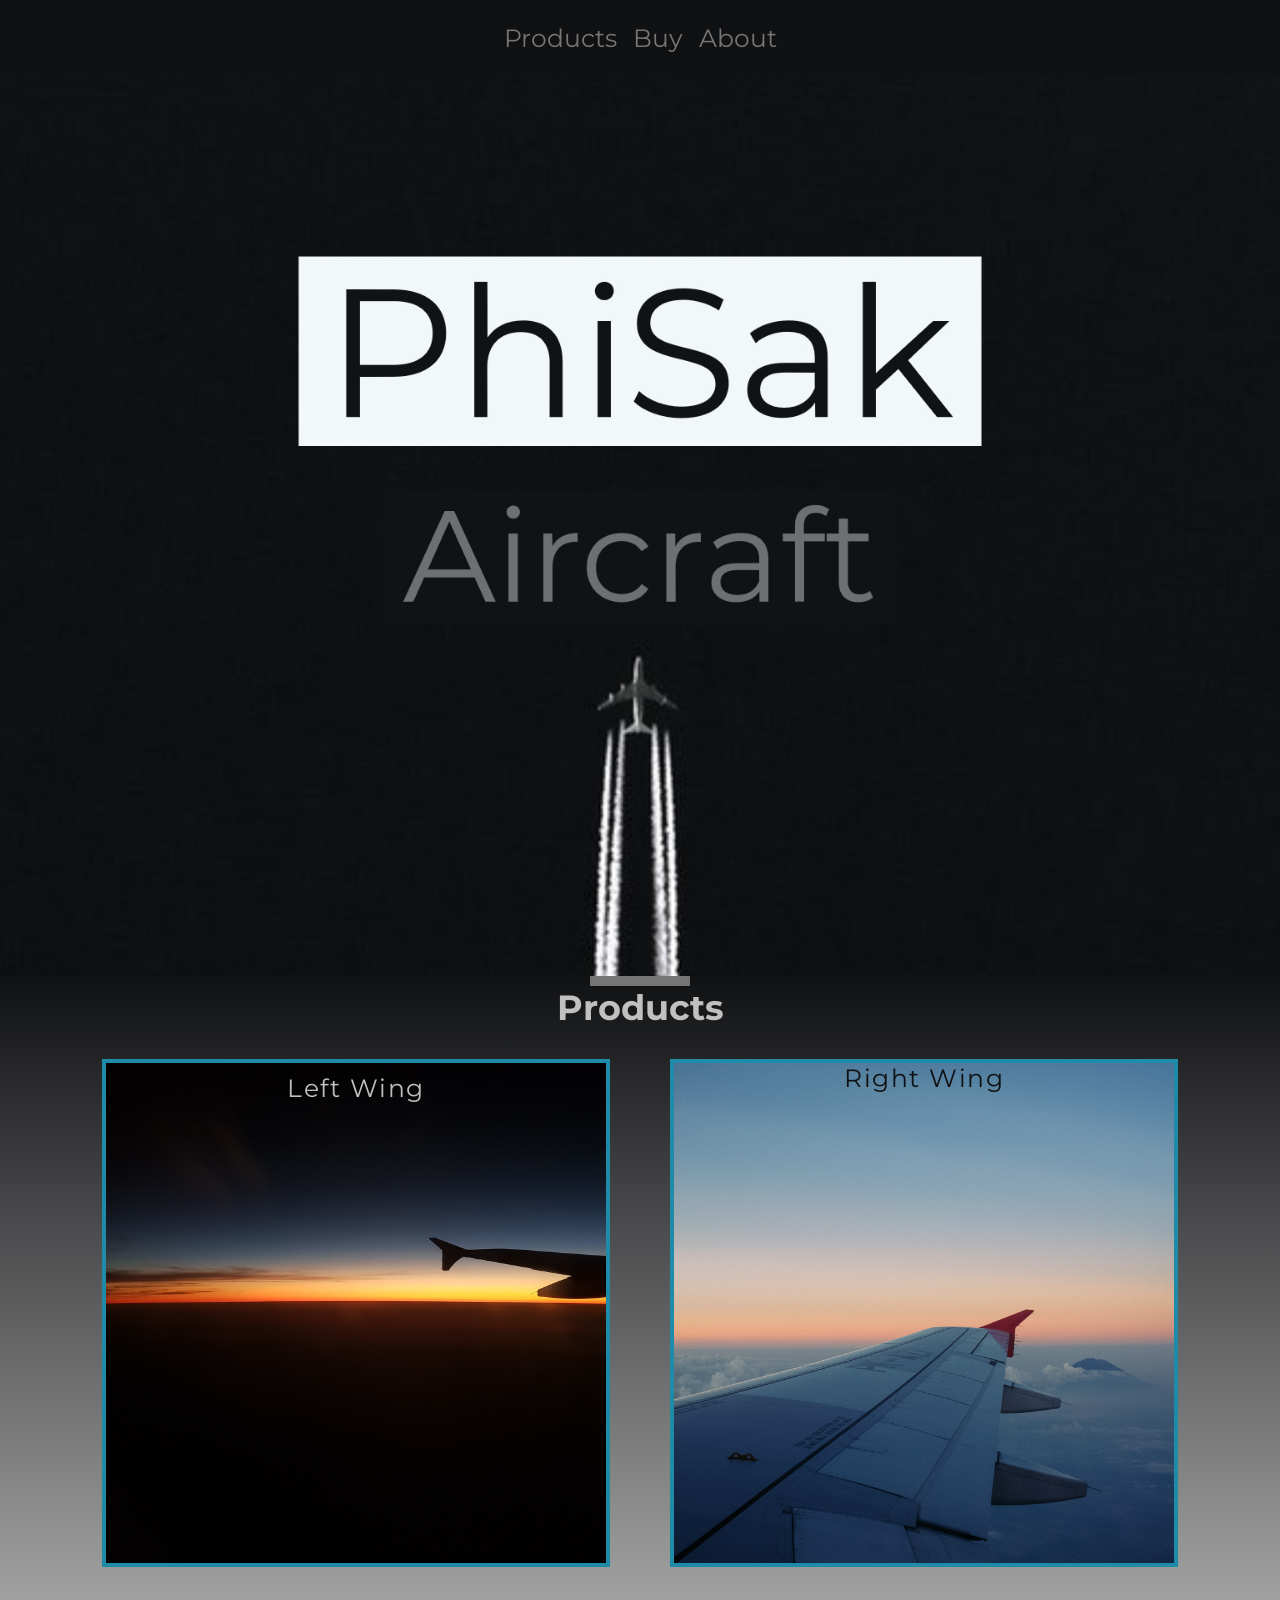
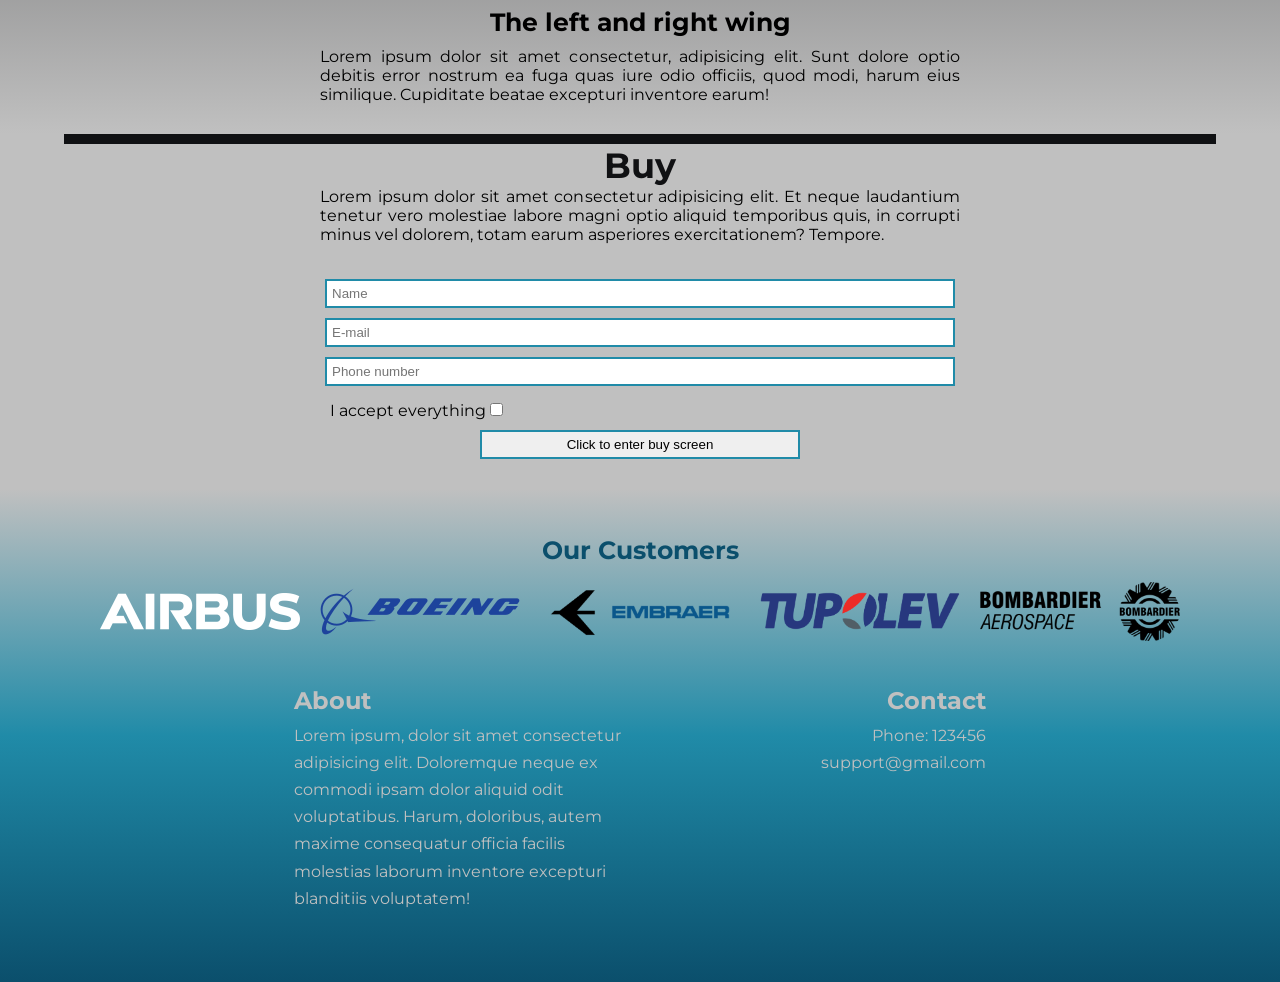
<file: index.html>
<!DOCTYPE html>
<html lang="en">
<head>
    <meta charset="UTF-8">
    <meta name="viewport" content="width=device-width, initial-scale=1.0">
    <meta http-equiv="X-UA-Compatible" content="ie=edge">

    <meta name="theme-color" content="#101113">

    <link rel="stylesheet" href="css/style.css">
    <title>PhiSak </title>
</head>
<body>
    <nav class="navbar">
        
        <div class="navbar__links">
            <a href="#products" class="navbar__links--link">Products</a>
            <a href="#buy" class="navbar__links--link">Buy</a>
            <a href="#footer" class="navbar__links--link">About</a>
        </div>
    </nav>

    <header>
        <div class="header">
            <div class="header__img">
             
            </div>
        </div>
    </header>
    <section>
        <div class="section1" id="products">
            <div class="section1__title">
                <div class="section1__title--text">
                    <h2>Products</h2>
                </div>
            </div>
            <div class="card-container">
                <div class="card" id="left-wing">
                    <div class="card__img">
                        <div class="card__img--text">
                            <p>Left Wing</p>
                        </div>
                    </div>
                </div>
                <div class="card " id="right-wing">
                    <div class="card__img">
                        <div class="card__img--text">
                            <p>Right Wing</p>
                        </div>
                    </div>
                </div>
                </div>
                <div class="section1__text">
                    <div class="section1__text--text">
                        <h3>The left and right wing</h3>
                        <p>Lorem ipsum dolor sit amet consectetur, adipisicing elit. Sunt dolore optio debitis error nostrum ea fuga quas
                        iure odio officiis, quod modi, harum eius similique. Cupiditate beatae excepturi inventore earum!</p>
                    </div>
                    
                </div>
            </div>

            
    </section>
    <section>
        <div class="section2" id="buy">
            <div class="section2__title">
                <div class="section2__title--text">
                    <h2>
                        Buy
                    </h2>
                    <p>Lorem ipsum dolor sit amet consectetur adipisicing elit. Et neque laudantium tenetur vero molestiae labore magni optio aliquid temporibus quis, in corrupti minus vel dolorem, totam earum asperiores exercitationem? Tempore.</p>
                </div>
                
            </div>
            <div class="section2__form">
                <div class="section2__form--content">
                    <input type="text" id="form-name" placeholder="Name">
                    <input type="email" id="form-email" placeholder="E-mail">
                    <input type="tel" id="form-tel" placeholder="Phone number">

                    <div class="checkbox">
                        <label for="">I accept everything</label>
                        <input type="checkbox" id="form-checkbox-accept">
                    </div>
                    <input type="button" value="Click to enter buy screen" id="submit-btn">
                </div>
            </div>
        </div>
    </section>

    <section id="buy-screen" class="hidden">
        <div class="buy">
            <div class="buy__title">
                <div class="buy__title--text">
                    <h2>Order Now</h2>
                </div>
                <img id='close-modal' src="./img/baseline_close_black_18dp.png" alt="close">
            </div>
            <div class="buy__select">
                <div class="buy__select--cards">
                    <div class="buy-card">
                        <div class="buy-card--text">
                            <p><span class="font-size-medium">Left Wing</span>, dolor sit amet consectetur adipisicing elit. Ad sapiente exercitationem impedit nostrum illum ut fugit aliquid magnam blanditiis dolorum architecto recusandae sint iure hic, odio, quasi nisi aut quos?</p>
                        </div>
                        <div class="buy-card--select">
                            <label for="select">Select for purchase</label>
                            <input type="checkbox" id="select">
                        </div>
                    </div>
                    <div class="buy-card">
                        <div class="buy-card--text">
                            <p><span class="font-size-medium">Right Wing</span>, dolor sit amet consectetur adipisicing elit. Ad sapiente
                                exercitationem impedit nostrum illum ut fugit aliquid magnam blanditiis dolorum architecto recusandae sint
                                iure hic, odio, quasi nisi aut quos?</p>
                        </div>
                        <div class="buy-card--select">
                            <label for="select">Select for purchase</label>
                            <input type="checkbox" id="select">
                        </div>
                    </div>
                </div>
                <div class="buy-button">
                    <button id="buy-btn">Place Order</button>
                </div>
            </div>
        </div>
        </div>
    </section>

    <footer>
        <div class="footer" id="footer">
            <div class="footer__top">
                <h2>Our Customers</h2>
                <div class="footer__top--images">
                    <img src="./img/Airbus.png" alt="">
                    <img src="./img/boeing.png" alt="">
                    <img src="./img/embraer.png" alt="">
                    <img src="./img/tupolev.png" alt="">
                    <img src="./img/bombardier.png" alt="">
                </div>
            </div>
            <div class="footer__left">
                <div class="footer__left--title">
                    <h2>About</h2>
                </div>
                <div class="footer__left--text">
                    <p>Lorem ipsum, dolor sit amet consectetur adipisicing elit. Doloremque neque ex commodi ipsam dolor aliquid odit voluptatibus. Harum, doloribus, autem maxime consequatur officia facilis molestias laborum inventore excepturi blanditiis voluptatem!</p>
                </div>
            </div>
            <div class="footer__right">
                <div class="footer__right--title">
                    <h2>Contact</h2>
                </div>
                <div class="footer__right--text">
                    <li><a href="tel:123456">Phone: 123456</a></li>
                    <li><a href="mailto:support@gmail.com">support@gmail.com</a></li>
                </div>
            </div>
            
        </div>
    </footer>
    <script src="./javascript/app.js"></script>
</body>
</html>
</file>
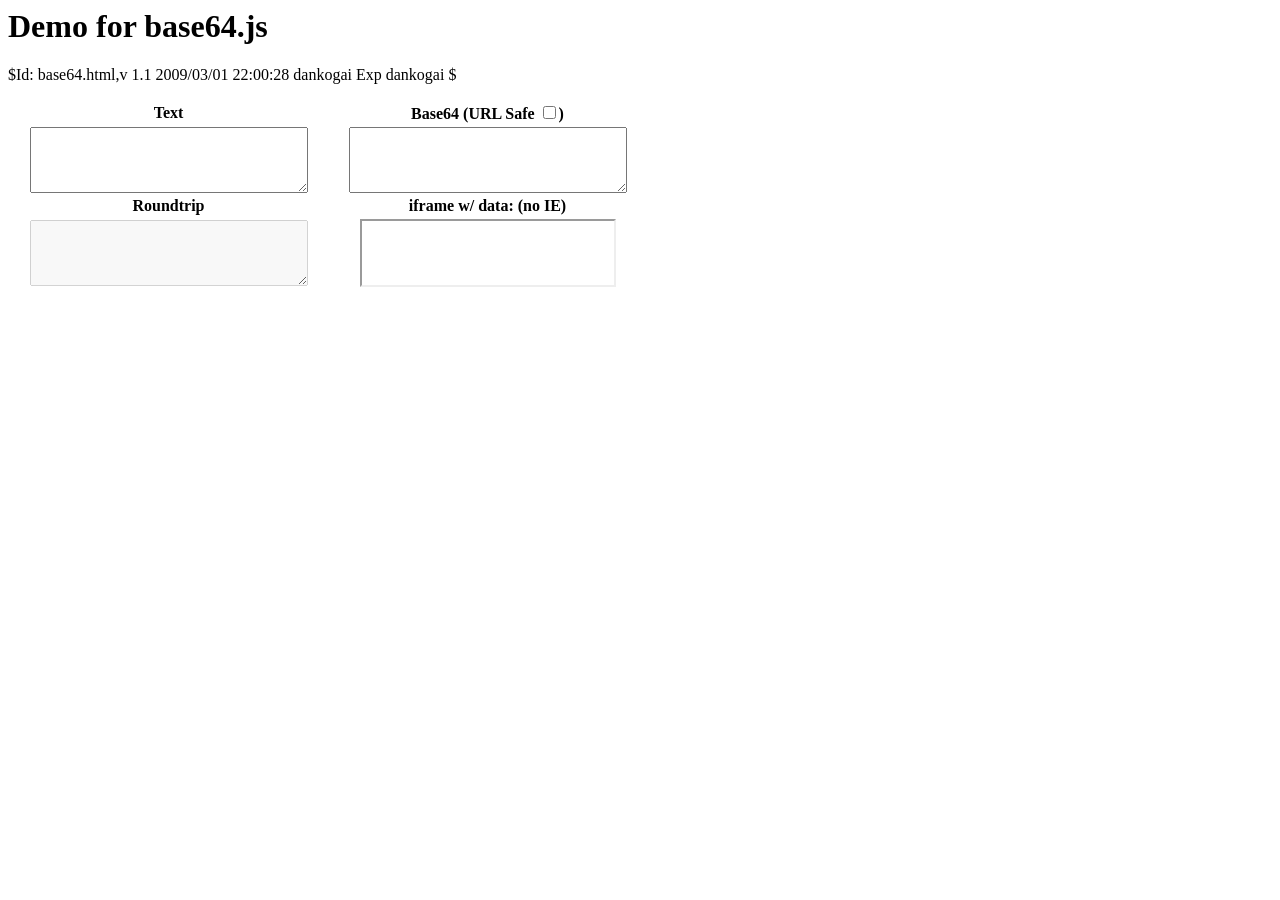
<file: node_modules/js-base64/base64.html>
<!DOCTYPE HTML PUBLIC "-//W3C//DTD HTML 4.01 Transitional//EN">
<!-- $Id: base64.html,v 1.1 2009/03/01 22:00:28 dankogai Exp dankogai $ -->
<html>
<head>
<meta http-equiv="Content-Type" content="text/html; charset=UTF-8">
<title>Demo for base64.js</title>
</head>
<body>
<h1>Demo for base64.js</h1>
<p>$Id: base64.html,v 1.1 2009/03/01 22:00:28 dankogai Exp dankogai $</p>
<table width="640"><tbody>
<tr><th width="50%">Text</th><th>Base64
(URL Safe <input id="encodeURI" type="checkbox" onclick="doit()">)</th></tr>
<tr>
<th><textarea id="srctxt" cols="32" rows="4" onkeyup="doit()">
</textarea></th>
<th><textarea id="base64" cols="32" rows="4" onkeyup="
    $('srctxt').value = Base64.decode(this.value);
    doit();
    if (1 /*@cc_on -1 @*/) $('data').src = 'data:text/plain;base64,' + this.value;
"></textarea></th>
</tr>
<tr><th width="50%">Roundtrip</th><th>iframe w/ data: (no IE)</th></tr>
<tr>
<th><textarea id="roundtrip" cols=32" rows="4" disabled></textarea></th>
<th><iframe id="data" width="80%" height="64"></iframe></th>
</tr>
</tbody></table>


<script src="./base64.js"></script>
<script>
$ = function(id){ return document.getElementById(id) };
function doit(){
    var encoded = Base64[ 
        'encode' + ($('encodeURI').checked ? 'URI' : '')
     ]($('srctxt').value);
    $('base64').value = encoded;
    if (1 /*@cc_on -1 @*/) {
        $('data').src = 'data:text/plain;base64,' 
            + Base64.encode(Base64.decode(encoded));
    }
    $('roundtrip').value = Base64.decode(encoded);
}
</script>
</body>
</html>
</file>
<file: css/style.css>
/* Coolors Exported Palette - coolors.co/56d73d-0b4f6c-01baef-fbfbff-757575 */
/* HSL */
/* RGB */
@import url("https://fonts.googleapis.com/css?family=Montserrat");
* {
  margin: 0;
  padding: 0;
  transition-duration: .2s; }

html {
  box-sizing: border-box;
  scroll-behavior: smooth; }

::selection {
  background-color: #101113;
  color: silver; }

li {
  list-style: none; }

a {
  color: silver;
  text-decoration: none; }

h1, h2, h3, p, label, a, button {
  font-family: "Montserrat", sans-serif; }

.navbar {
  width: 100%;
  z-index: 1000;
  min-height: 60px;
  line-height: 60px;
  justify-self: center;
  background-color: #101113; }
  .navbar__links {
    font-size: 25px;
    display: flex;
    justify-content: center; }
    .navbar__links--link {
      text-decoration: none;
      padding: .5rem;
      color: #757575;
      text-align: center;
      font-family: "Montserrat", sans-serif; }
      .navbar__links--link:hover {
        transition: all .2s;
        color: #0b4f6c;
        transform: scale(1.2); }

.header {
  height: 100vh; }
  .header__img {
    background-image: url("../img/header-small.jpg");
    height: 100vh;
    background-position: center;
    background-repeat: no-repeat;
    background-size: cover; }
    @media screen and (min-width: 550px) {
      .header__img {
        background-image: url("../img/header-large.jpg"); } }

.section1 {
  background-image: linear-gradient(#101113, silver); }
  .section1__title--text h2 {
    color: silver;
    font-size: 35px;
    text-align: center; }
    .section1__title--text h2:before {
      content: "";
      display: block;
      margin: 0 auto;
      height: 10px;
      background-color: #757575;
      width: 100px; }
  .section1__text {
    width: 50%;
    margin: 0 auto;
    padding-bottom: 30px;
    font-family: "Montserrat", sans-serif; }
    @media screen and (max-width: 600px) {
      .section1__text {
        width: 90%; } }
    .section1__text--text {
      text-align: justify; }
      .section1__text--text h3 {
        font-size: 25px;
        text-align: center;
        margin: 10px; }
  .section1 .card-container {
    display: flex;
    flex-flow: row wrap;
    justify-content: center; }
  .section1 .card {
    width: 200px;
    height: 200px;
    border: solid #208ba8 4px;
    margin: 30px; }
    @media screen and (min-width: 600px) {
      .section1 .card {
        width: 500px;
        height: 500px; } }
  .section1 #left-wing {
    background-image: url("../img/wing.jpg");
    background-position: center;
    background-repeat: no-repeat;
    background-size: cover; }
    .section1 #left-wing p {
      font-family: "Montserrat", sans-serif;
      font-size: 25px;
      color: silver;
      text-align: center;
      letter-spacing: 1.5px;
      margin-top: 10px; }
  .section1 #right-wing {
    background-image: url("../img/wing2.jpg");
    background-position: center;
    background-repeat: no-repeat;
    background-size: cover; }
    .section1 #right-wing p {
      font-family: "Montserrat", sans-serif;
      font-size: 25px;
      color: silver;
      text-align: center;
      letter-spacing: 1.5px;
      color: #101113; }

.section2 {
  background-color: silver; }
  .section2__title--text h2 {
    color: #101113;
    font-size: 35px;
    text-align: center; }
    .section2__title--text h2:before {
      content: "";
      display: block;
      margin: 0 auto;
      height: 10px;
      background-color: #101113;
      width: 90%; }
  .section2__title--text p {
    font-family: "Montserrat", sans-serif;
    font-size: 16px;
    width: 50%;
    margin: 0 auto;
    padding-bottom: 30px;
    text-align: justify; }
    @media screen and (max-width: 600px) {
      .section2__title--text p {
        width: 90%; } }
  .section2__form {
    width: 50%;
    margin: 0 auto;
    padding-bottom: 30px; }
    @media screen and (max-width: 700px) {
      .section2__form {
        width: 90%; } }
    .section2__form--content {
      display: flex;
      flex-flow: column; }
      .section2__form--content > * {
        margin: 5px;
        padding: 5px; }
      .section2__form--content input {
        border: solid 2px #208ba8;
        transition-duration: .2s; }
        .section2__form--content input:focus {
          border: solid 2px #208ba8;
          background-color: silver; }
      .section2__form--content #submit-btn {
        cursor: pointer;
        width: 50%;
        margin: 0 auto; }
        .section2__form--content #submit-btn:hover {
          box-shadow: 5px 5px 10px 0px #101113; }

#buy-screen {
  position: fixed;
  top: 0;
  left: 0;
  z-index: 1000;
  overflow-y: auto;
  height: 100%;
  width: 100%;
  background-color: #29292985; }
  #buy-screen .buy {
    width: 100%;
    height: 60%;
    background-color: silver;
    animation: 1s animateDown; }
    @media screen and (max-width: 1000px) {
      #buy-screen .buy {
        height: auto; } }
    #buy-screen .buy__title--text h2 {
      text-align: center;
      padding: 10px;
      font-size: 35px; }
    #buy-screen .buy__title #close-modal {
      width: 36px;
      height: 36px;
      cursor: pointer;
      position: relative;
      top: 10px;
      left: 90%; }
    #buy-screen .buy__select--cards {
      display: flex;
      flex-flow: row wrap;
      justify-content: center; }
      #buy-screen .buy__select--cards .buy-card {
        padding: 20px;
        margin: 30px;
        color: silver;
        width: 300px;
        background-color: #0b4f6c;
        border-radius: 5px;
        box-shadow: 10px 10px 15px #101113; }
        @media screen and (max-width: 400px) {
          #buy-screen .buy__select--cards .buy-card {
            width: 80%;
            margin: 30px 0; } }
        #buy-screen .buy__select--cards .buy-card--select {
          margin: 20px; }
    #buy-screen .buy__select .buy-button {
      text-align: center; }
      #buy-screen .buy__select .buy-button button {
        padding: 10px 20px;
        border: solid 2px #208ba8;
        cursor: pointer;
        text-align: center; }
        #buy-screen .buy__select .buy-button button:hover {
          box-shadow: 5px 5px 10px 0px #101113; }

footer {
  background-image: linear-gradient(silver, #208ba8, #0b4f6c);
  padding: 40px 0; }
  footer .footer {
    width: 90%;
    margin: 0 auto;
    display: flex;
    flex-flow: row wrap;
    justify-content: center; }
    @media screen and (max-width: 800px) {
      footer .footer {
        flex-flow: column; } }
    footer .footer > div {
      width: 30%;
      margin-bottom: 30px;
      line-height: 1.7; }
      @media screen and (max-width: 800px) {
        footer .footer > div {
          width: 100%; } }
    footer .footer__top {
      flex: 1  1 100%; }
      footer .footer__top h2 {
        color: #0b4f6c;
        text-align: center;
        font-size: 25px; }
      footer .footer__top--images {
        display: flex;
        flex-flow: row wrap;
        align-items: center;
        justify-content: center; }
        footer .footer__top--images img {
          width: 200px;
          height: 100%;
          margin: 10px; }
    footer .footer__left {
      color: silver; }
    footer .footer__right {
      text-align: right;
      color: silver; }

.hidden {
  display: none; }

.font-size-medium {
  font-size: 25px; }

@keyframes animateDown {
  0% {
    transform: translateY(-100%); }
  100% {
    transform: translateY(0); } }
</file>
